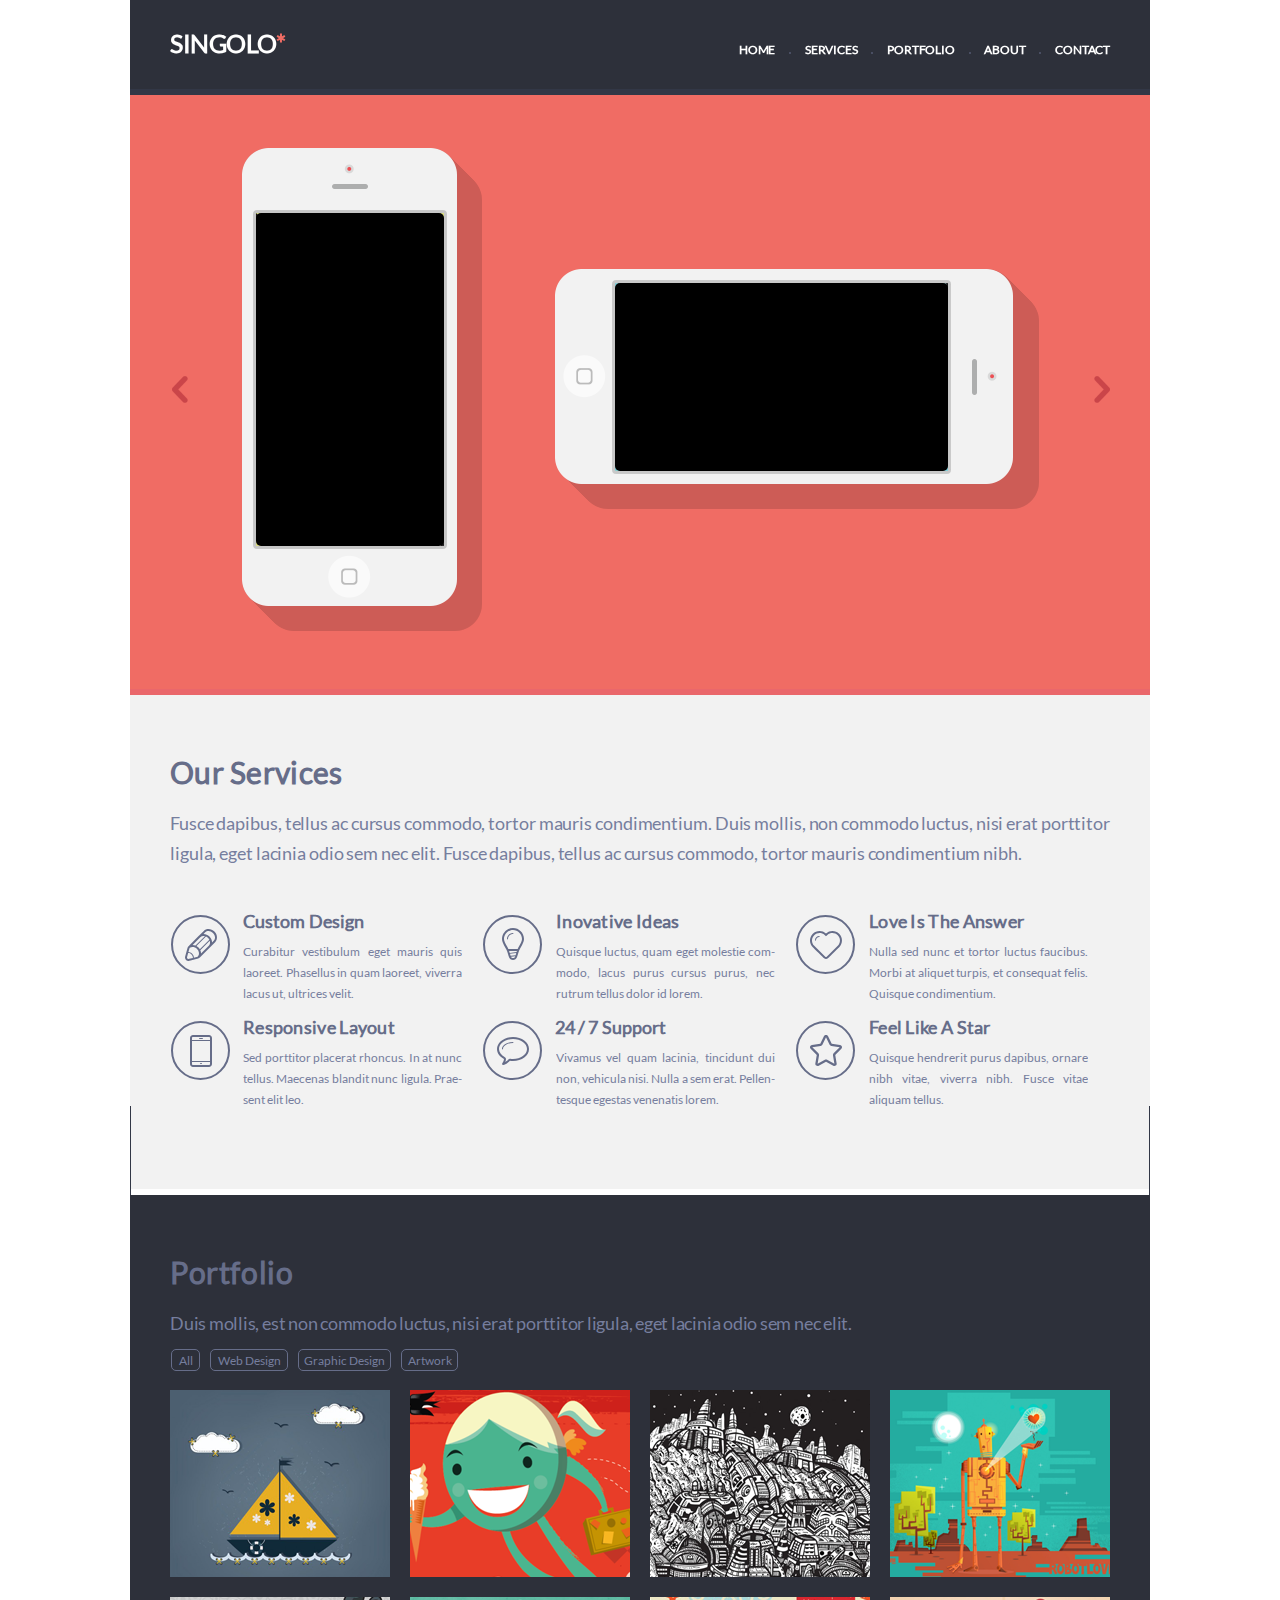
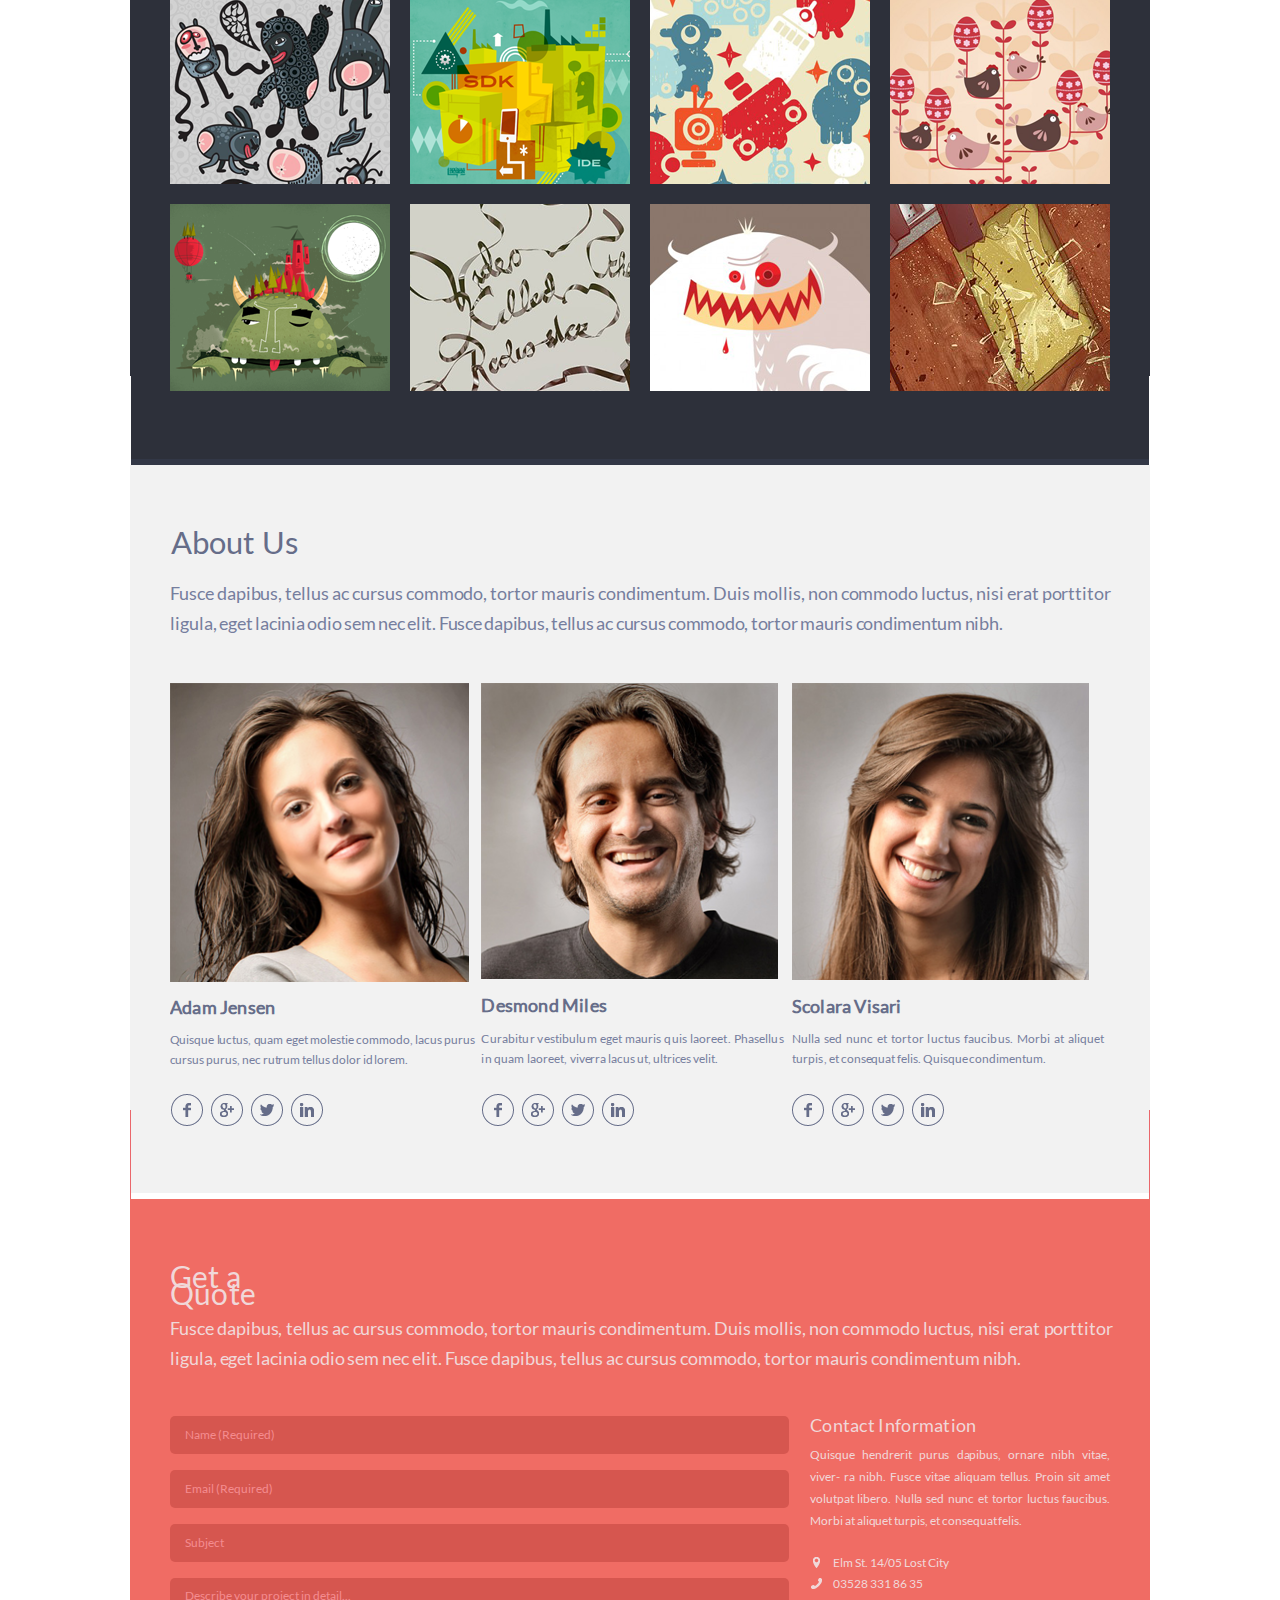
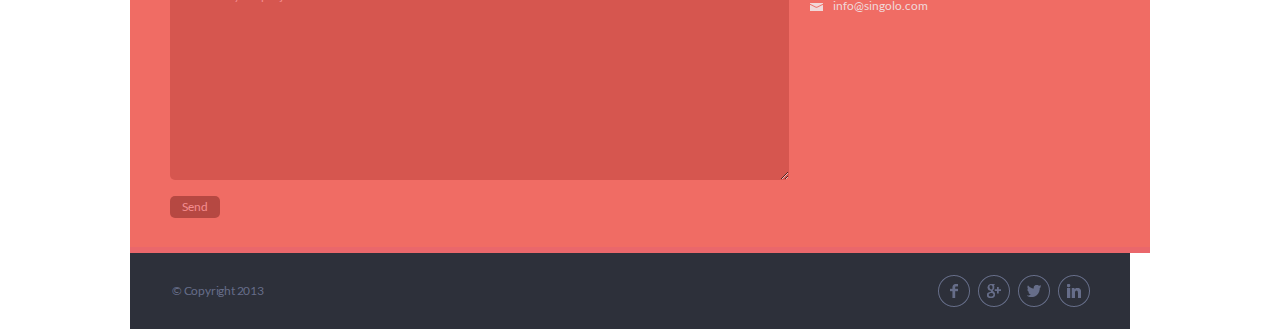
<file: index.html>
<!DOCTYPE html>
<html lang="en">

<head>
  <meta charset="UTF-8">
  <meta name="viewport" content="width=device-width, initial-scale=1.0">
  <meta http-equiv="X-UA-Compatible" content="ie=edge">
  <link href="./style.css" rel="stylesheet">
  <title>Singolo</title>
</head>

<body>
  <div class="wrapper">
    <header class="header inactive">
      <div class="mobContainer">
        <div class="burgerIcon">
          <hr class="menuHr">
          <hr class="menuHr">
          <hr class="menuHr">
        </div>
        <h1 class="textHeader">SINGOLO<span class="red">*</span></h1>
      </div>
      <nav class="nav" id="nav">
        <ul class="navList">
          <li class="navItems active"><a href="#home" class="navLink">HOME</a></li>
          <hr>
          <li class="navItems"><a href="#services" class="navLink">SERVICES</a></li>
          <hr>
          <li class="navItems"><a href="#portfolio" class="navLink">PORTFOLIO</a></li>
          <hr>
          <li class="navItems"><a href="#about" class="navLink">ABOUT</a></li>
          <hr>
          <li class="navItems"><a href="#contacts" class="navLink">CONTACT</a></li>
        </ul>
      </nav>
    </header>
    <main class="main">
      <section class="photoBlock" id="home">
        <img class="arrow left" src="assets/images/arrowLeft.svg" alt="arrow left">
        <div class="slider firstSlide active">
          <img class="verticalPhone" src="./assets/images/verticalPhone.png" alt="vertical phone">
          <div class="blackDisplayVertical"></div>
          <img class="horizontalPhone" src="./assets/images/horizontalPhone.png" alt="horizontal phone">
          <div class="blackDisplayHorizontal"></div>
        </div>
        <div class="slider secondSlide">
          <img class="verticalFirst" src="./assets/images/vertic2.png" alt="vertical phone">
          <div class="blackDisplayFirst"></div>
          <img class="verticalSecond" src="./assets/images/vertic1.png" alt="vertical phone">
          <div class="blackDisplaySecond"></div>
          <img class="verticalThird" src="./assets/images/vertic2.png" alt="vertical phone">
          <div class="blackDisplayThird"></div>
        </div>
        <img class="arrow right" src="assets/images/arrowRight.svg" alt="arrow right">
      </section>
      <section class="service" id="services">
        <div class="serviceContainer">
          <h3 class="textService">Our Services</h3>
          <p class="article">
            Fusce dapibus, tellus ac cursus commodo, tortor mauris condimentium. Duis mollis, non commodo luctus, nisi
            erat porttitor ligula, eget lacinia odio sem nec elit. Fusce dapibus, tellus ac cursus commodo,
            tortor mauris condimentium nibh.
          </p>
          <div class="serviceColumns">
            <article class="serviceItemContainer">
              <div class="iconContainer">
                <div class="circle marginCircle">
                  <img class="icon marginBubbleIcon" src="./assets/images/pen.svg" alt="icon">
                </div>
              </div>
              <section class="serviceTextarea">
                <h5 class="textareaHeader">Custom Design</h5>
                <p class="textareaArticle">Curabitur vestibulum eget mauris quis laoreet. Phasellus in quam
                  laoreet, viverra lacus ut, ultrices velit.</p>
              </section>
            </article>
            <article class="serviceItemContainer">
              <div class="iconContainer">
                <div class="circle">
                  <img class="icon" src="./assets/images/bulb.svg" alt="icon">
                </div>
              </div>
              <section class="serviceTextarea">
                <h5 class="textareaHeader ltrSpacingSecond">Inovative Ideas</h5>
                <p class="textareaArticle">Quisque luctus, quam eget molestie com- modo, lacus purus cursus purus,
                  nec rutrum tellus dolor id lorem.</p>
              </section>
            </article>
            <article class="serviceItemContainer">
              <div class="iconContainer">
                <div class="circle">
                  <img class="icon margin" src="./assets/images/heart.svg" alt="icon">
                </div>
              </div>
              <section class="serviceTextarea">
                <h5 class="textareaHeader ltrSpacingSecond">Love Is The Answer</h5>
                <p class="textareaArticle">Nulla sed nunc et tortor luctus faucibus. Morbi at aliquet turpis, et
                  consequat felis. Quisque condimentium.</p>
              </section>
            </article>
            <article class="serviceItemContainer">
              <div class="iconContainer">
                <div class="circle marginCircle">
                  <img class="icon margin" src="./assets/images/phone.svg" alt="icon">
                </div>
              </div>
              <section class="serviceTextarea">
                <h5 class="textareaHeader ltrSpacingSecond">Responsive Layout</h5>
                <p class="textareaArticle">Sed porttitor placerat rhoncus. In at nunc tellus. Maecenas blandit nunc
                  ligula. Prae- sent elit leo.</p>
              </section>
            </article>
            <article class="serviceItemContainer">
              <div class="iconContainer">
                <div class="circle">
                  <img class="icon marginBubbleIcon" src="./assets/images/bubble.svg" alt="icon">
                </div>
              </div>
              <section class="serviceTextarea">
                <h5 class="textareaHeader ltrSpacingFirst">24 / 7 Support</h5>
                <p class="textareaArticle">Vivamus vel quam lacinia, tincidunt dui non, vehicula nisi. Nulla a sem
                  erat. Pellen- tesque egestas venenatis lorem.</p>
              </section>
            </article>
            <article class="serviceItemContainer">
              <div class="iconContainer">
                <div class="circle">
                  <img class="icon margin" src="./assets/images/star.svg" alt="icon">
                </div>
              </div>
              <section class="serviceTextarea">
                <h5 class="textareaHeader ltrSpacingSecond">Feel Like A Star</h5>
                <p class="textareaArticle">Quisque hendrerit purus dapibus, ornare nibh vitae, viverra nibh. Fusce
                  vitae aliquam tellus.</p>
              </section>
            </article>
          </div>
        </div>
      </section>
      <section class="portfolio" id="portfolio">
        <div class="portfolioContainer">
          <h1 class="portfolioTextHeader">Portfolio</h1>
          <p class="portfolioParagraph">
            Duis mollis, est non commodo luctus, nisi erat porttitor ligula, eget lacinia odio sem nec elit.
          </p>
          <nav class="navigation">
            <ul class="navList tabs">
              <li class="listItem firstItem">All</li>
              <li class="listItem secondItem">Web Design</li>
              <li class="listItem thirdItem">Graphic Design</li>
              <li class="listItem fourthItem">Artwork</li>
            </ul>
          </nav>
          <div class="picturesContainer">
            <img src="./assets/images/img1-boat.png" alt="picture 1" class="picture">
            <img src="./assets/images/img2-girl.png" alt="picture 2" class="picture">
            <img src="./assets/images/img3-town.png" alt="picture 3" class="picture">
            <img src="./assets/images/img4-robot.png" alt="picture 4" class="picture">
            <img src="./assets/images/img1-animals.png" alt="picture 5" class="picture">
            <img src="./assets/images/img2-sdk.png" alt="picture 6" class="picture">
            <img src="./assets/images/img3-littlerobots.png" alt="picture 7" class="picture">
            <img src="./assets/images/img4-birds.png" alt="picture 8" class="picture">
            <img src="./assets/images/img1-monster.png" alt="picture 9" class="picture">
            <img src="./assets/images/img2-words.png" alt="picture 10" class="picture">
            <img src="./assets/images/img3-bloodm.png" alt="picture 11" class="picture">
            <img src="./assets/images/img4-desk.png" alt="picture 12" class="picture">
          </div>
        </div>
      </section>
      <section class="aboutUs" id="about">
        <h2 class="aboutUsHeader">About Us</h2>
        <p class="aboutUsParagraph">
          Fusce dapibus, tellus ac cursus commodo, tortor mauris condimentum. Duis mollis, non commodo luctus, nisi erat
          porttitor ligula, <span>eget lacinia odio sem nec elit. Fusce dapibus, tellus ac cursus commodo, tortor mauris
            condimentum nibh.</span>
        </p>
        <section class="peopleContainer">
          <div class="person">
            <img class="personPhoto" src="assets/images/women.png" alt="women">
            <h3 class="personHeader">Adam Jensen</h3>
            <p class="personParagraph firstParagraph">
              Quisque luctus, quam eget molestie commodo, lacus purus cursus purus, nec rutrum tellus dolor id lorem.
            </p>
            <div class="iconsContainer">
              <img src="./assets/images/facebook.png" alt="facebook" class="icons">
              <img src="./assets/images/google.png" alt="google" class="icons">
              <img src="./assets/images/twitter.png" alt="twitter" class="icons">
              <img src="./assets/images/linkedin.png" alt="linkedin" class="icons">
            </div>
          </div>
          <div class="person marginPhoto">
            <img class="personPhoto" src="assets/images/men.png" alt="women">
            <h3 class="personHeader">Desmond Miles</h3>
            <p class="personParagraph">
              Curabitur vestibulum eget mauris quis laoreet. Phasellus in quam laoreet, <span>viverra lacus ut, ultrices
                velit.</span>
            </p>
            <div class="iconsContainer">
              <img src="./assets/images/facebook.png" alt="facebook" class="icons">
              <img src="./assets/images/google.png" alt="google" class="icons">
              <img src="./assets/images/twitter.png" alt="twitter" class="icons">
              <img src="./assets/images/linkedin.png" alt="linkedin" class="icons">
            </div>
          </div>
          <div class="person">
            <img class="personPhoto thirdPhoto" src="assets/images/young-girl.png" alt="women">
            <h3 class="personHeader">Scolara Visari</h3>
            <p class="personParagraph">
              Nulla sed nunc et tortor luctus faucibus. Morbi at aliquet turpis, <span>et consequat felis. Quisque
                condimentum.</span>
            </p>
            <div class="iconsContainer marginIcons">
              <img src="./assets/images/facebook.png" alt="facebook" class="icons">
              <img src="./assets/images/google.png" alt="google" class="icons">
              <img src="./assets/images/twitter.png" alt="twitter" class="icons">
              <img src="./assets/images/linkedin.png" alt="linkedin" class="icons">
            </div>
          </div>
        </section>
      </section>
      <section class="quote" id="contacts">
        <div class="getAQuoteContainer">
          <h2 class="quoteHeader">Get a Quote</h2>
          <p class="quoteParagraph">
            Fusce dapibus, tellus ac cursus commodo, tortor mauris condimentum. Duis mollis, non commodo luctus, nisi
            erat porttitor ligula, eget lacinia odio sem nec elit. Fusce dapibus, tellus ac cursus commodo, tortor
            mauris condimentum nibh.
          </p>
          <div class="formContainer">
            <form class="form">
              <input type="text" class="input" placeholder="Name (Required)" required>
              <input type="email" class="input" placeholder="Email (Required)" required>
              <input type="text" class="input subject" placeholder="Subject">
              <textarea class="input describe" placeholder="Describe your project in detail..."></textarea>
              <button class="formButton" type="submit">Send</button>
            </form>
            <section class="contacts">
              <h4 class="contactInfo">Contact Information</h4>
              <p class="contactParagraph">
                Quisque hendrerit purus dapibus, ornare nibh vitae, viver- ra nibh. Fusce vitae aliquam tellus. Proin
                sit amet volutpat libero. Nulla sed nunc et tortor luctus faucibus. Morbi at aliquet turpis, et
                consequat felis.
              </p>
              <div class="contLocation">
                <img class="contIcon" src="assets/images/location1.png" alt="location">
                <p class="locText">Elm St. 14/05 Lost City</p>
              </div>
              <div class="contPhone">
                <img class="contIcon" src="assets/images/phone1.png" alt="location">
                <a class="link" type="tel" href="tel:035283318635">03528 331 86 35</a>
              </div>
              <div class="contMail">
                <img class="contIcon" src="assets/images/mail1.png" alt="location">
                <a class="link" type="mailto" href="mailto:info@singolo.com">info@singolo.com</a>
              </div>
            </section>
          </div>
        </div>
        <div class="modalContainer inactive">
          <div class="modalWindow">
            <p class="innerText"></p>
            <button class="modalSubmit">OK</button>
          </div>
        </div>
      </section>
    </main>
    <footer class="footer">
      <p class="footerText">&#169; Copyright 2013</p>
      <div class="iconsContainer marginIcons">
        <img src="./assets/images/facebook.png" alt="facebook" class="icons">
        <img src="./assets/images/google.png" alt="google" class="icons">
        <img src="./assets/images/twitter.png" alt="twitter" class="icons">
        <img src="./assets/images/linkedin.png" alt="linkedin" class="icons">
      </div>
    </footer>
  </div>
  <script src="./script.js"></script>
</body>

</html>
</file>
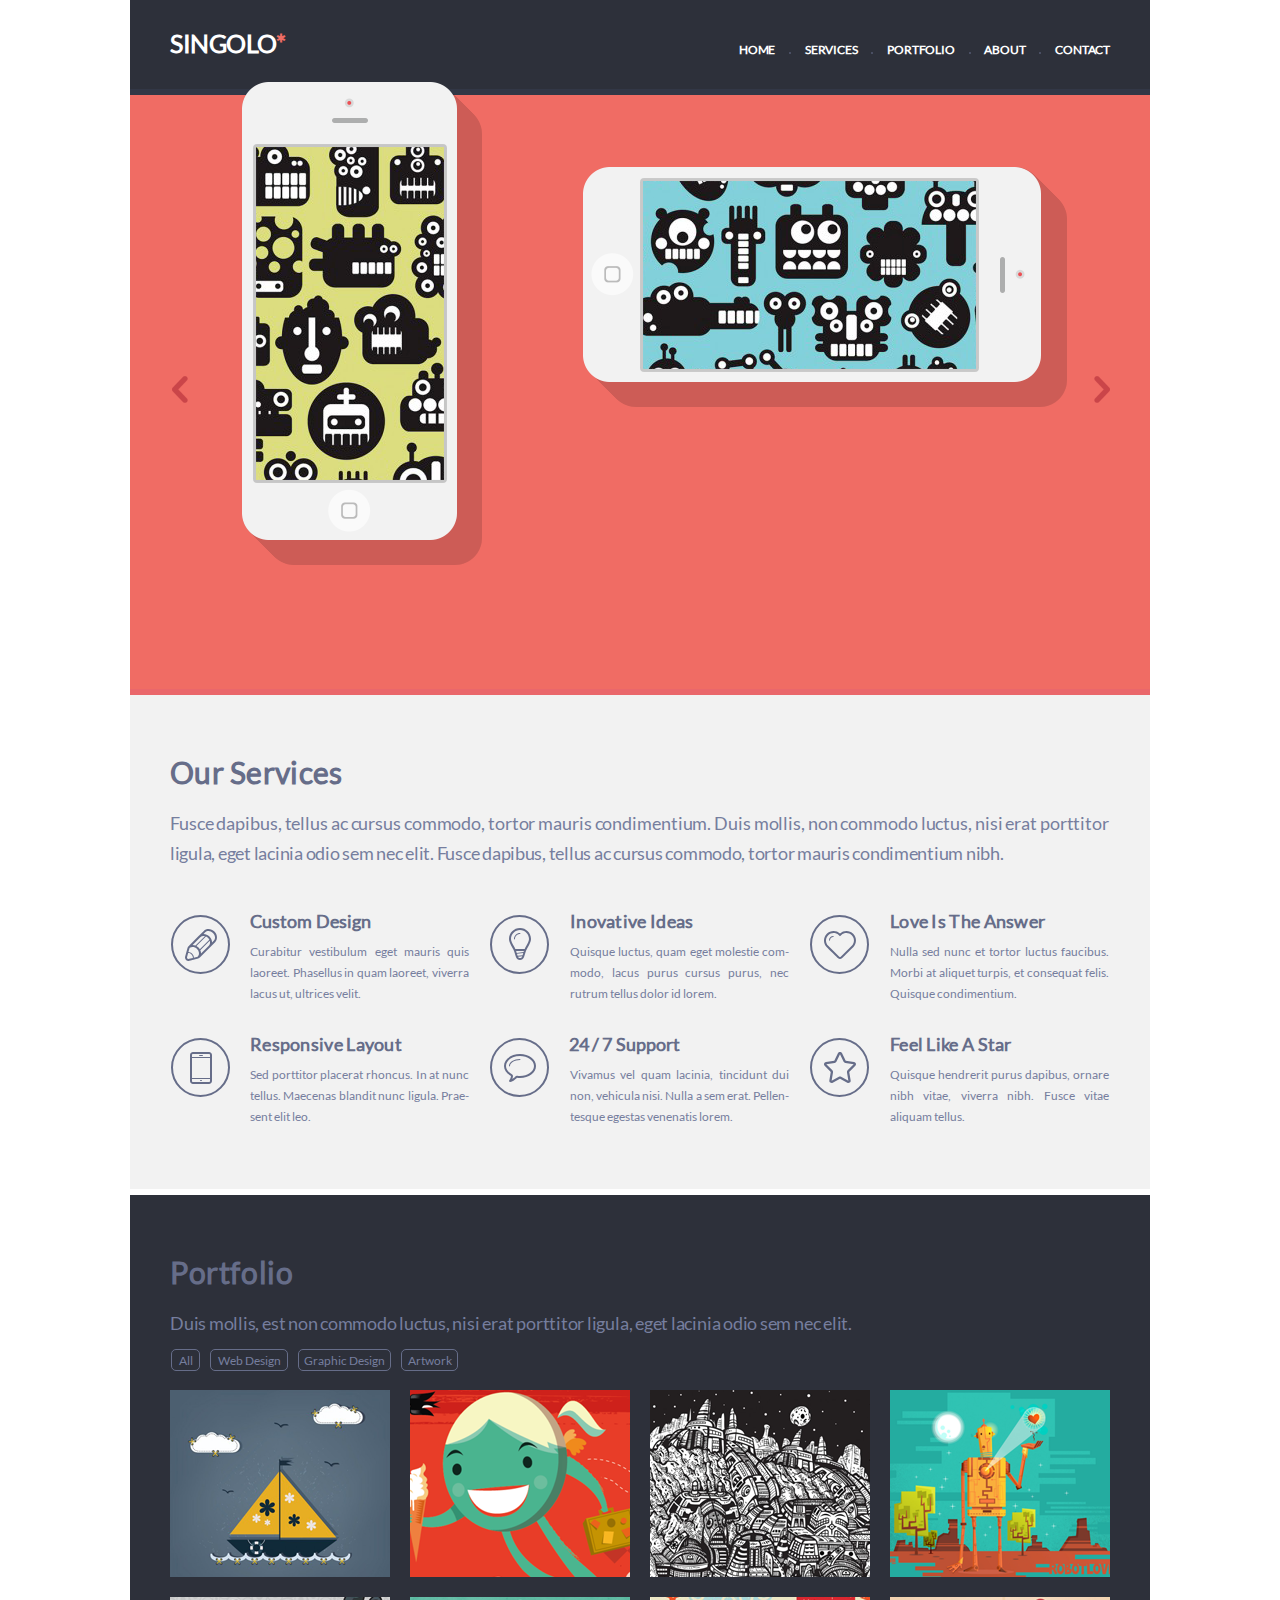
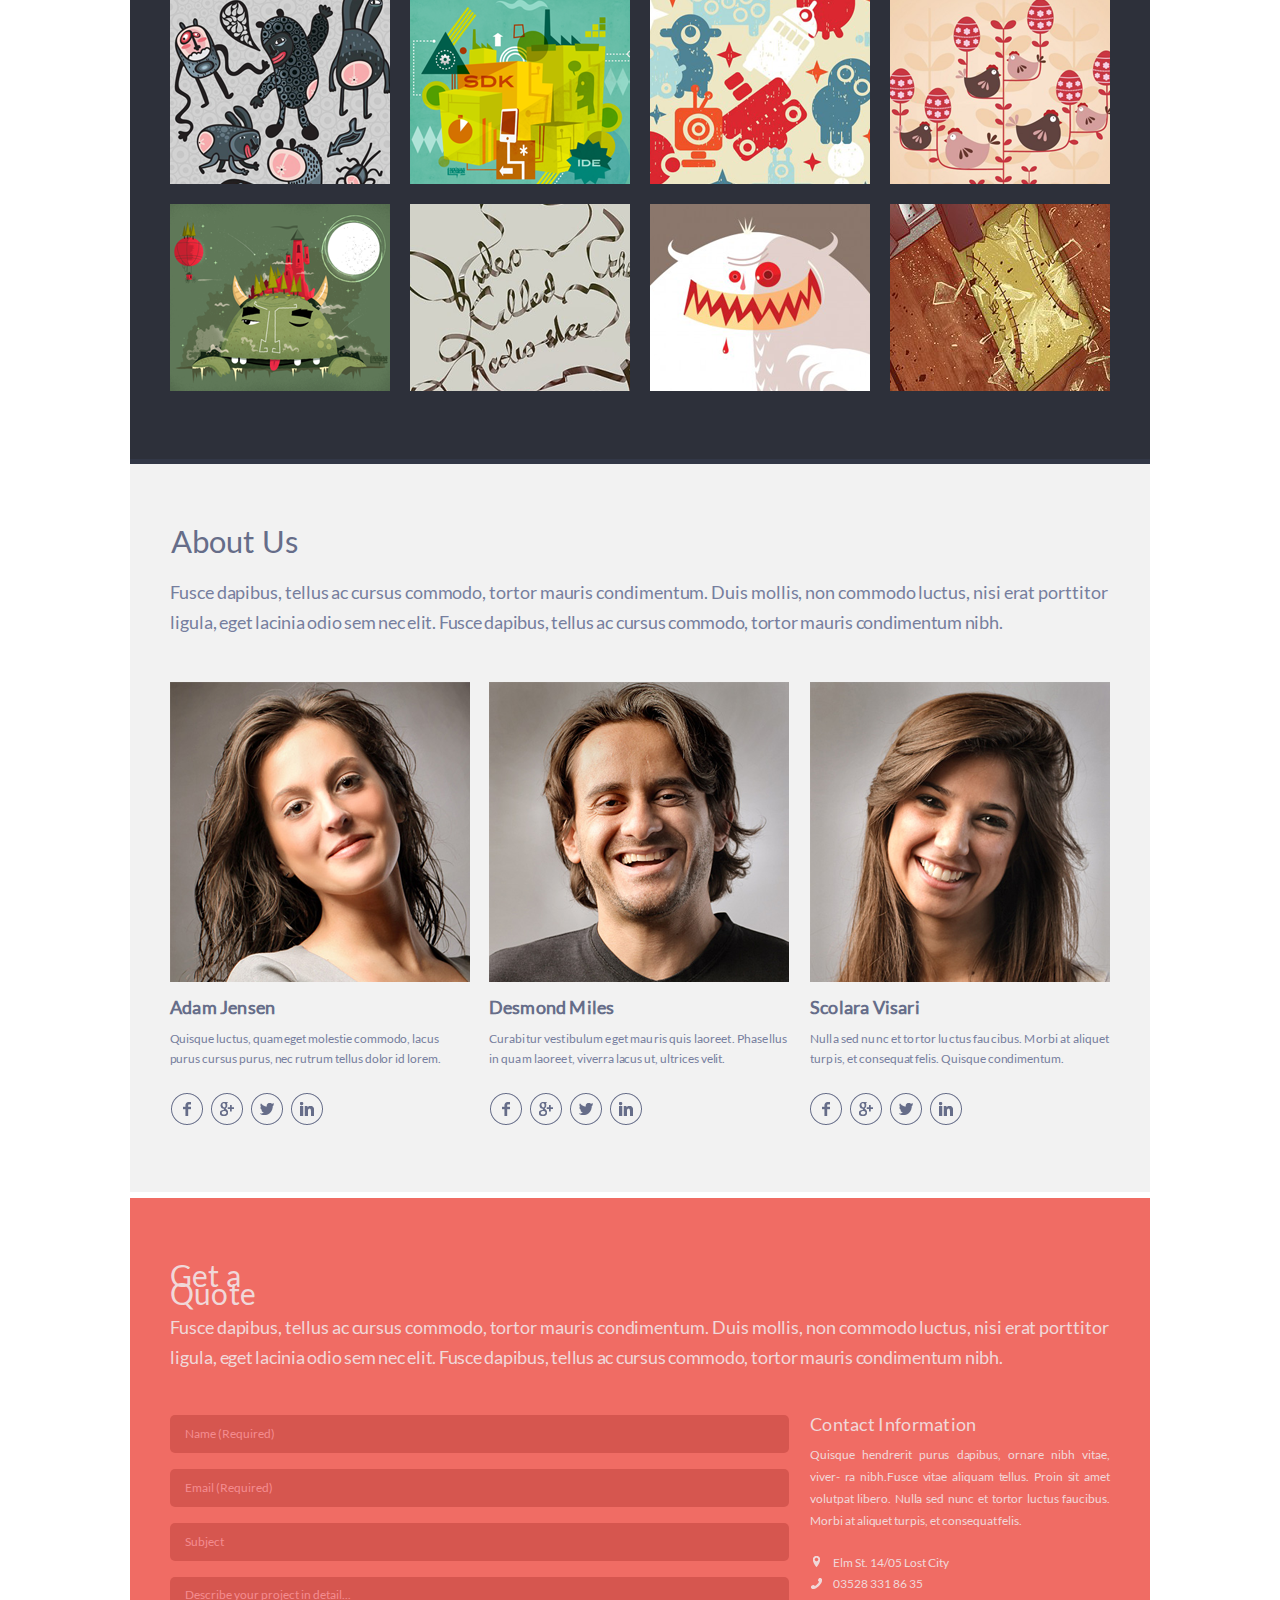
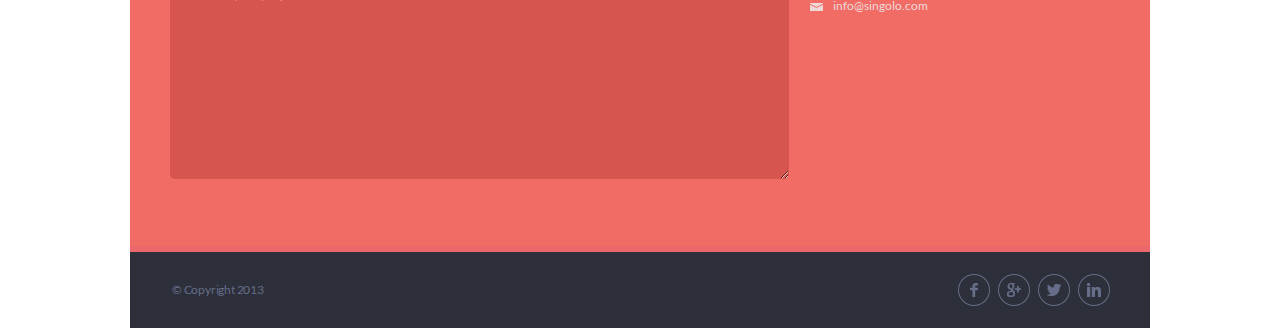
<file: singolo.html>
<!DOCTYPE html>
<html lang="en">

<head>
  <meta charset="UTF-8">
  <meta name="viewport" content="width=device-width, initial-scale=1.0">
  <meta http-equiv="X-UA-Compatible" content="ie=edge">
  <link href="./singolo.css" rel="stylesheet">
  <title>Singolo</title>
</head>

<body>
  <div class="wrapper">
    <header class="header">
      <h1 class="textHeader">SINGOLO<span class="red">*</span></h1>
      <nav class="nav">
        <ul class="navList">
          <li class="navItems"><a class="navLink">HOME</a></li>
          <hr>
          <li class="navItems"><a class="navLink">SERVICES</a></li>
          <hr>
          <li class="navItems"><a class="navLink">PORTFOLIO</a></li>
          <hr>
          <li class="navItems"><a class="navLink">ABOUT</a></li>
          <hr>
          <li class="navItems"><a class="navLink">CONTACT</a></li>
        </ul>
      </nav>
    </header>
    <main class="main">
      <section class="photoBlock">
        <img class="arrow left" src="assets/images/arrowLeft.svg" alt="arrow left">
        <img class="verticalPhone" src="./assets/images/verticalPhone.png" alt="vertical phone">
        <img class="horizontalPhone" src="./assets/images/horizontalPhone.png" alt="horizontal phone">
        <img class="arrow right" src="assets/images/arrowRight.svg" alt="arrow right">
      </section>
      <section class="service">
        <div class="serviceContainer">
          <h3 class="textService">Our Services</h3>
          <p class="article">
            Fusce dapibus, tellus ac cursus commodo, tortor mauris condimentium. Duis mollis, non commodo luctus, nisi
            erat porttitor<br><span>ligula, eget lacinia odio sem nec elit. Fusce dapibus, tellus ac cursus commodo,
              tortor mauris condimentium nibh.</span>
          </p>
          <div class="serviceColumns">
            <div class="column">
              <article class="serviceItemContainer">
                <div class="iconContainer">
                  <div class="circle marginCircle">
                    <img class="icon marginBubbleIcon" src="./assets/images/pen.svg" alt="icon">
                  </div>
                </div>
                <section class="serviceTextarea">
                  <h5 class="textareaHeader">Custom Design</h5>
                  <p class="textareaArticle">Curabitur vestibulum eget mauris quis laoreet. Phasellus in quam
                    laoreet, viverra lacus ut, ultrices velit.</p>
                </section>
              </article>
              <article class="serviceItemContainer">
                <div class="iconContainer">
                  <div class="circle marginCircle">
                    <img class="icon margin" src="./assets/images/phone.svg" alt="icon">
                  </div>
                </div>
                <section class="serviceTextarea">
                  <h5 class="textareaHeader ltrSpacingSecond">Responsive Layout</h5>
                  <p class="textareaArticle">Sed porttitor placerat rhoncus. In at nunc tellus. Maecenas blandit nunc
                    ligula. Prae- sent elit leo.</p>
                </section>
              </article>
            </div>
            <div class="column">
              <article class="serviceItemContainer">
                <div class="iconContainer">
                  <div class="circle">
                    <img class="icon" src="./assets/images/bulb.svg" alt="icon">
                  </div>
                </div>
                <section class="serviceTextarea">
                  <h5 class="textareaHeader ltrSpacingSecond">Inovative Ideas</h5>
                  <p class="textareaArticle">Quisque luctus, quam eget molestie com- modo, lacus purus cursus purus,
                    nec rutrum tellus dolor id lorem.</p>
                </section>
              </article>
              <article class="serviceItemContainer">
                <div class="iconContainer">
                  <div class="circle">
                    <img class="icon marginBubbleIcon" src="./assets/images/bubble.svg" alt="icon">
                  </div>
                </div>
                <section class="serviceTextarea">
                  <h5 class="textareaHeader ltrSpacingFirst">24 / 7 Support</h5>
                  <p class="textareaArticle">Vivamus vel quam lacinia, tincidunt dui non, vehicula nisi. Nulla a sem
                    erat. Pellen- tesque egestas venenatis lorem.</p>
                </section>
              </article>
            </div>
            <div class="column">
              <article class="serviceItemContainer">
                <div class="iconContainer">
                  <div class="circle">
                    <img class="icon margin" src="./assets/images/heart.svg" alt="icon">
                  </div>
                </div>
                <section class="serviceTextarea">
                  <h5 class="textareaHeader ltrSpacingSecond">Love Is The Answer</h5>
                  <p class="textareaArticle">Nulla sed nunc et tortor luctus faucibus. Morbi at aliquet turpis, et
                    consequat felis. Quisque condimentium.</p>
                </section>
              </article>
              <article class="serviceItemContainer">
                <div class="iconContainer">
                  <div class="circle">
                    <img class="icon margin" src="./assets/images/star.svg" alt="icon">
                  </div>
                </div>
                <section class="serviceTextarea">
                  <h5 class="textareaHeader ltrSpacingSecond">Feel Like A Star</h5>
                  <p class="textareaArticle">Quisque hendrerit purus dapibus, ornare nibh vitae, viverra nibh. Fusce
                    vitae aliquam tellus.</p>
                </section>
              </article>
            </div>
          </div>
        </div>
      </section>
      <section class="portfolio">
        <div class="portfolioContainer">
          <h1 class="portfolioTextHeader">Portfolio</h1>
          <p class="portfolioParagraph">
            Duis mollis, est non commodo luctus, nisi erat porttitor ligula, eget lacinia odio sem nec elit.
          </p>
          <nav class="navigation">
            <ul class="navList">
              <li class="listItem firstItem">All</li>
              <li class="listItem secondItem">Web Design</li>
              <li class="listItem thirdItem">Graphic Design</li>
              <li class="listItem fourthItem">Artwork</li>
            </ul>
          </nav>
          <div class="picturesContainer">
            <img src="./assets/images/img1-boat.png" alt="picture 1" class="picture">
            <img src="./assets/images/img2-girl.png" alt="picture 2" class="picture">
            <img src="./assets/images/img3-town.png" alt="picture 3" class="picture">
            <img src="./assets/images/img4-robot.png" alt="picture 4" class="picture">
            <img src="./assets/images/img1-animals.png" alt="picture 5" class="picture">
            <img src="./assets/images/img2-sdk.png" alt="picture 6" class="picture">
            <img src="./assets/images/img3-littlerobots.png" alt="picture 7" class="picture">
            <img src="./assets/images/img4-birds.png" alt="picture 8" class="picture">
            <img src="./assets/images/img1-monster.png" alt="picture 9" class="picture">
            <img src="./assets/images/img2-words.png" alt="picture 10" class="picture">
            <img src="./assets/images/img3-bloodm.png" alt="picture 11" class="picture">
            <img src="./assets/images/img4-desk.png" alt="picture 12" class="picture">
          </div>
        </div>
      </section>
      <section class="aboutUs">
        <h2 class="aboutUsHeader">About Us</h2>
        <p class="aboutUsParagraph">
          Fusce dapibus, tellus ac cursus commodo, tortor mauris condimentum. Duis mollis, non commodo luctus, nisi erat
          porttitor ligula, <span>eget lacinia odio sem nec elit. Fusce dapibus, tellus ac cursus commodo, tortor mauris
            condimentum nibh.</span>
        </p>
        <section class="peopleContainer">
          <div class="person">
            <img class="personPhoto" src="assets/images/women.png" alt="women">
            <h3 class="personHeader">Adam Jensen</h3>
            <p class="personParagraph firstParagraph">
              Quisque luctus, quam eget molestie commodo, lacus purus cursus purus, nec rutrum tellus dolor id lorem.
            </p>
            <div class="iconsContainer">
              <img src="./assets/images/facebook.png" alt="facebook" class="icons">
              <img src="./assets/images/google.png" alt="google" class="icons">
              <img src="./assets/images/twitter.png" alt="twitter" class="icons">
              <img src="./assets/images/linkedin.png" alt="linkedin" class="icons">
            </div>
          </div>
          <div class="person marginPhoto">
            <img class="personPhoto" src="assets/images/men.png" alt="women">
            <h3 class="personHeader">Desmond Miles</h3>
            <p class="personParagraph">
              Curabitur vestibulum eget mauris quis laoreet. Phasellus in quam laoreet, <span>viverra lacus ut, ultrices
                velit.</span>
            </p>
            <div class="iconsContainer">
              <img src="./assets/images/facebook.png" alt="facebook" class="icons">
              <img src="./assets/images/google.png" alt="google" class="icons">
              <img src="./assets/images/twitter.png" alt="twitter" class="icons">
              <img src="./assets/images/linkedin.png" alt="linkedin" class="icons">
            </div>
          </div>
          <div class="person">
            <img class="personPhoto" src="assets/images/young-girl.png" alt="women">
            <h3 class="personHeader">Scolara Visari</h3>
            <p class="personParagraph">
              Nulla sed nunc et tortor luctus faucibus. Morbi at aliquet turpis, <span>et consequat felis. Quisque
                condimentum.</span>
            </p>
            <div class="iconsContainer marginIcons">
              <img src="./assets/images/facebook.png" alt="facebook" class="icons">
              <img src="./assets/images/google.png" alt="google" class="icons">
              <img src="./assets/images/twitter.png" alt="twitter" class="icons">
              <img src="./assets/images/linkedin.png" alt="linkedin" class="icons">
            </div>
          </div>
        </section>
      </section>
      <section class="quote">
        <div class="getAQuoteContainer">
          <h2 class="quoteHeader">Get a Quote</h2>
          <p class="quoteParagraph">
            Fusce dapibus, tellus ac cursus commodo, tortor mauris condimentum. Duis mollis, non commodo luctus, nisi
            erat porttitor ligula, <span>eget lacinia odio sem nec elit. Fusce dapibus, tellus ac cursus commodo, tortor
              mauris condimentum nibh.</span>
          </p>
          <div class="formContainer">
            <form class="form">
              <input type="text" class="input" placeholder="Name (Required)" required>
              <input type="text" class="input" placeholder="Email (Required)" required>
              <input type="text" class="input" placeholder="Subject">
              <textarea class="input describe" placeholder="Describe your project in detail..."></textarea>
            </form>
            <section class="contacts">
              <h4 class="contactInfo">Contact Information</h4>
              <p class="contactParagraph">
                Quisque hendrerit purus dapibus, ornare nibh vitae, viver- ra nibh.<span>Fusce vitae aliquam tellus.
                  Proin
                  sit
                  amet volutpat libero. Nulla sed nunc et tortor luctus faucibus. Morbi at</span> aliquet turpis,
                et
                consequat
                felis.
              </p>
              <div class="contLocation">
                <img class="contIcon" src="assets/images/location1.png" alt="location">
                <p class="locText">Elm St. 14/05 Lost City</p>
              </div>
              <div class="contPhone">
                <img class="contIcon" src="assets/images/phone1.png" alt="location">
                <a class="link" href="tel:035283318635">03528 331 86 35</a>
              </div>
              <div class="contMail">
                <img class="contIcon" src="assets/images/mail1.png" alt="location">
                <a class="link" href="mailto:info@singolo.com">info@singolo.com</a>
              </div>
            </section>
          </div>
        </div>
      </section>
    </main>
    <footer class="footer">
      <p class="footerText">&#169; Copyright 2013</p>
      <div class="iconsContainer marginIcons">
        <img src="./assets/images/facebook.png" alt="facebook" class="icons">
        <img src="./assets/images/google.png" alt="google" class="icons">
        <img src="./assets/images/twitter.png" alt="twitter" class="icons">
        <img src="./assets/images/linkedin.png" alt="linkedin" class="icons">
      </div>
    </footer>
  </div>
</body>

</html>
</file>
<file: style.css>
* {
  padding: 0;
  margin: 0;
}

@font-face {
  font-family: 'Lato';
  src: url('./assets/fonts/Lato-Regular.ttf');
}

hr {
  width: 2px;
  height: 2px;
  border: 0;
  margin-top: 9px;
  background-color: #494e62;
}

.wrapper {
  width: 100%;
  max-width: 1020px;
  margin: 0 auto;
  overflow: hidden;
}

.header {
  display: flex;
  align-items: center;
  justify-content: space-between;
  position: fixed;
  width: 100%;
  max-width: 1020px;
  height: 89px;
  background-color: #2d303a;
  box-shadow: 0 6px 0 0 #323746;
  z-index: 15;
}

#home, #services, #portfolio, #about, #contacts {
	padding-top: 95px;
	margin-top: -89px;
	-webkit-background-clip: content-box;
	background-clip: content-box;
}

.textHeader {
  margin: 0 0 2px 40px;
  font-size: 25px;
  letter-spacing: -0.45px;
  line-height: 4.9px;
  color: #ffffff;
  font-family: "Lato", sans-serif;
  font-weight: 700;
  text-align: left;
}

.red {
  color: #f06c64;
}

.navList {
  display: flex;
  justify-content: space-between;
  width: 371px;
  margin: 8px 40px 0 0;
}

.navItems {
  list-style: none;
}

.navItems a {
  font-size: 12px;
  line-height: 6px;
  font-family: "Lato";
  font-weight: 700;
  text-align: left;
  color: white;
  letter-spacing: -0.2px;
  text-decoration: none;
}

.navItems a:hover {
  color: #f06c64;
  cursor: pointer;
}

.navItems .active {
  color: #f06c64;
}

.main {
  display: flex;
  flex-direction: column;
  width: 100%;
  margin-top: 89px;
}

.photoBlock {
  display: flex;
  justify-content: space-between;
  align-items: center;
  position: relative;
  width: 100%;
  height: 594px;
  margin-top: 6px;
  background-color: #f06c64;
  box-shadow: 0 6px 0 0 #ea676b;
}

.verticalFirst, .verticalSecond, .verticalThird {
  position: absolute;
}

.verticalFirst {
  top: 152px;
  left: 193.67px;
  opacity: 0.7;
}

.verticalSecond {
  top: 43px;
  left: 324.47px;
  z-index: 10;
}

.verticalThird {
  top: 152px;
  right: 196.75px;
  opacity: 0.7;
}

.blackDisplayFirst, .blackDisplayThird {
  position: absolute;
  top: 194px;
  width: 123.22px;
  height: 217.48px;
  border-radius: 5px;
  background-color: black;
}

.blackDisplaySecond {
  position: absolute;
  top: 112px;
  left: 339px;
  width: 199.68px;
  height: 354.68px;
  border-radius: 5px;
  background-color: black;
  z-index: 14;
}

.blackDisplayFirst {
  left: 203px;
}

.blackDisplayThird {
  right: 223px;
}

.arrow {
  margin-top: -5px;
  font-size: 30px;
  z-index: 12;
}

.arrow:hover {
  width: 20px;
  cursor: pointer;
}

.left {
  margin-left: 42px;
}

.right {
  margin-right: 40px;
}

.verticalPhone {
  position: absolute;
  top: 49px;
  left: 52px;
}

.horizontalPhone {
  position: absolute;
  top: 171px;
  right: 52px;
}

.blackDisplayVertical {
  position: absolute;
  top: 118px;
  left: 68px;
  width: 188px;
  height: 333px;
  background-color: black;
  border-radius: 5px;
}

.blackDisplayHorizontal {
  position: absolute;
  top: 188px;
  left: 427px;
  width: 333px;
  height: 188px;
  background-color: black;
  border-radius: 5px;
}

.service {
  display: flex;
  align-items: center;
  justify-content: center;
  width: 100%;
  height: 494px;
  margin-top: 6px;
  background-color: #f2f2f2;
  box-shadow: 0 6px 0 0 #ffffff;
}

.serviceContainer {
  width: 93%;
  max-width: 940px;
  height: 363px;
}

.textService {
  font-size: 30px;
  line-height: 22px;
  letter-spacing: 0.3px;
  color: #666d89;
  font-family: "Lato";
  font-weight: 900;
  text-align: left;
}

.article {
  margin-top: 25px;
  letter-spacing: -0.1px;
  width: 100%;
  max-width: 941px;
  height: 57px;
  font-size: 18px;
  line-height: 30px;
  color: #767e9e;
  font-family: "Lato";
  font-weight: 300;
  text-align: justify;
}

.article span {
  letter-spacing: -0.26px;
}

.serviceColumns {
  display: grid;
  grid-template-columns: repeat(3, 313px);
  grid-template-rows: repeat(2, 106px);
  margin-top: 47px;
}

.serviceItemContainer {
  display: flex;
  height: 86px;
}

.iconContainer {
  display: flex;
  justify-content: flex-start;
  align-items: flex-start;
  margin-top: 3px;
  width: 80px;
}

.circle {
  display: flex;
  align-items: center;
  justify-content: center;
  width: 55px;
  height: 55px;
  border-radius: 50%;
  border: 2px solid #666d89;
}

.serviceTextarea {
  width: 100%;
  max-width: 240px;
}

.textareaHeader {
  font-size: 18px;
  line-height: 18px;
  letter-spacing: 0.1px;
  color: #666d89;
  font-family: "Lato";
  font-weight: 900;
  text-align: left;
}

.textareaArticle {
  width: 100%;
  max-width: 219px;
  height: 63px;
  margin-top: 11px;
  font-size: 12px;
  line-height: 21px;
  color: #767e9e;
  font-family: "Lato";
  font-weight: 400;
  text-align: justify;
  overflow: hidden;
  text-overflow: ellipsis;
}

.margin {
  margin-top: 1px;
}

.marginBubbleIcon {
  margin-top: 3px;
  margin-left: 1px;
}

.marginCircle {
  margin-left: 1px;
}

.ltrSpacingFirst {
  letter-spacing: 0.1px;
  margin-left: -1px;
}

.ltrSpacingSecond {
  letter-spacing: 0.3px;
}

.portfolio {
  display: flex;
  align-items: center;
  justify-content: center;
  width: 100%;
  height: 864px;
  margin-top: 6px;
  background-color: #2d303a;
  box-shadow: 0 6px 0 0 #323746;
}

.aboutUs {
  width: 100%;
  height: 728px;
  margin-top: 5px;
  background-color: #f2f2f2;
  box-shadow: 0 6px 0 0 #ffffff;
}

.portfolioContainer {
  width: 93%;
  max-width: 940px;
  height: 730px;
  margin-top: -2px;
}

.portfolioTextHeader {
  font-size: 30px;
  line-height: 22px;
  letter-spacing: 0.6px;
  color: #666d89;
  font-family: "Lato";
  font-weight: 900;
  text-align: left;
}

.portfolioParagraph {
  width: 100%;
  height: 32px;
  margin-top: 25px;
  font-size: 18px;
  line-height: 30px;
  color: #767e9e;
  font-family: "Lato";
  font-weight: 300;
  text-align: left;
  letter-spacing: -0.23px;
}

.navigation {
  width: 100%;
  max-width: 287px;
  height: 21px;
  margin: 9px 0 0 1px;
}

.navList {
  display: flex;
  justify-content: space-between;
  align-items: center;
  list-style: none;
}

.navigation .navList {
  width: 100%;
  max-width: 287px;
}

.listItem {
  height: 20px;
  font-size: 12px;
  line-height: 22px;
  color: #767e9e;
  font-family: "Lato";
  font-weight: 400;
  text-align: center;
  border: 1px solid #666d89;
  border-radius: 5px;
}

.tabs .active {
  color: #ffffff;
  border: 1px solid #ffffff;
}

.firstItem {
  width: 27px;
}

.secondItem {
  width: 76px;
}

.thirdItem {
  width: 91px;
}

.fourthItem {
  width: 55px;
}

.listItem:hover {
  color: #ffffff;
  border: 1px solid #ffffff;
  cursor: pointer;
}

.picturesContainer {
  display: grid;
  grid-template-columns: repeat(4, 220px);
  grid-template-rows: repeat(3, 187px);
  gap: 20px 20px;
  width: 100%;
  height: 601px;
  margin-top: 20px;
}

.picture {
  width: 220px;
  height: 187px;
}

.picture:hover {
  cursor: pointer;
}

.picturesContainer .active {
  outline: 5px solid #F06C64;
}

.aboutUsHeader {
  padding: 68px 0 0 40.5px;
  font-size: 30.5px;
  line-height: 18px;
  color: #666d89;
  font-family: "Lato";
  font-weight: 100;
  text-align: left;
  letter-spacing: 0.2px;
}

.aboutUsParagraph {
  width: 94%;
  max-width: 941px;
  height: 57px;
  margin: 27px 0 0 40px;
  font-size: 18px;
  line-height: 30px;
  color: #767e9e;
  font-family: "Lato";
  font-weight: 300;
  text-align: justify;
  letter-spacing: -0.07px;
}

.aboutUsParagraph span {
  letter-spacing: -0.24px;
}

.thirdPhoto {
  width: 93% !important;
}
 
.peopleContainer {
  display: flex;
  justify-content: space-between;
  width: 93%;
  max-width: 941px;
  margin: 48px 0 0 40px;
}

.marginPhoto {
  margin-right: 2px;
}

.person {
  display: flex;
  flex-direction: column;
  justify-content: space-between;
  height: 443px;
}

.personPhoto {
  width: 96%;
}

.personHeader {
  width: 100%;
  font-size: 18px;
  line-height: 18px;
  color: #666d89;
  font-family: "Lato";
  font-weight: 900;
  text-align: left;
  letter-spacing: 0.2px;
  white-space: nowrap;
  overflow: hidden;
  text-overflow: ellipsis;
}

.personParagraph {
  width: 98%;
  height: 48px;
  font-size: 12px;
  margin-top: -2px;
  letter-spacing: 0.13px;
  line-height: 20px;
  color: #767e9e;
  font-family: "Lato";
  font-weight: 400;
  text-align: justify;
}

.personParagraph span {
  letter-spacing: -0.05px;
}

.firstParagraph {
  margin-left: -0.5px;
  letter-spacing: -0.05px;
}

.iconsContainer {
  display: flex;
  justify-content: space-between;
  width: 152px;
  margin-left: 1px;
}

.icons {
  width: 32px;
  height: 32px;
}

.icons:hover {
  border: 1px solid black;
  border-radius: 50%;
  margin: -1px;
  cursor: pointer;
}

.marginIcons {
  margin-left: 0px;
}

.quote {
  display: flex;
  align-items: center;
  justify-content: center;
  width: 100%;
  height: 648px;
  margin-top: 6px;
  background-color: #f06c64;
  box-shadow: 0 6px 0 0 #ea676b;
}

.getAQuoteContainer {
  display: flex;
  flex-direction: column;
  justify-content: space-between;
  position: relative;
  width: 93%;
  max-width: 940px;
  height: 589px;
}

.quoteHeader {
  width: 100%;
  max-width: 163px;
  height: 26px;
  margin-top: 39px;
  letter-spacing: 0.2px;
  color: #f0d8d9;
  font-family: "Lato";
  font-size: 30px;
  font-weight: 400;
  line-height: 17.86px;
}

.quoteParagraph {
  width: 102%;
  max-width: 943px;
  height: 84px;
  letter-spacing: -0.06px;
  color: #f0d8d9;
  font-family: Lato;
  font-size: 18px;
  font-weight: 300;
  line-height: 30px;
  text-align: justify;
}

.quoteParagraph span {
  letter-spacing: -0.24px;
}

.formContainer {
  display: flex;
  justify-content: space-between;
  height: 402px;
}

.form {
  display: flex;
  flex-direction: column;
  justify-content: space-between;
  width: 66%;
  max-width: 619px;
  height: 100%;
  margin-right: 20px;
}

.input {
  width: 98%;
  max-width: 604px;
  height: 37px;
  background-color: #d6564f;
  border: none;
  border-radius: 5px;
}

.input {
  padding: 0 0 1px 15px;
  text-align: start;
}

.input::placeholder, textarea::placeholder {
  font-size: 12px;
  line-height: 22px;
  color: #f48c8f;
  font-family: "Lato";
  font-weight: 400;
}

.describe {
  height: 194px;
  padding-top: 7px;
}

.formButton {
  width: 50px;
  background-color: #b64842;
  border: none;
  border-radius: 5px;
  font-size: 12px;
  line-height: 22px;
  color: #f48c8f;
  font-family: "Lato";
  font-weight: 400;
}

.formButton:hover {
  background-color: #9b3c37;
  cursor: pointer;
}

.contacts {
  height: 100%;
  width: 32%;
  max-width: 300px;
}

.contactInfo {
  margin-top: 1px;
  color: #f0d8d9;
  font-family: "Lato";
  font-size: 18px;
  font-weight: 400;
  line-height: 17.86px;
  letter-spacing: 0.3px;
}

.contactParagraph {
  margin-top: 10px;
  text-align: justify;
  color: #f0d8d9;
  font-family: Lato;
  font-size: 12px;
  font-weight: 400;
  line-height: 22px;
  letter-spacing: -0.04px;
}

.contactParagraph span {
  letter-spacing: -0.04px;
}

.contLocation, .contPhone, .contMail {
  display: flex;
  align-items: center;
}

.contLocation {
  margin: 18px 0 0 3px;
}

.contPhone {
  margin: -2px 0 0 1px;
}

.contMail {
  margin-top: 2px;
}

.locText, .contPhone .link, .contMail .link {
  text-decoration: none;
  font-size: 12px;
  line-height: 22px;
  color: #f0d8d9;
  font-family: "Lato";
  font-weight: 400;
  text-align: left;
}

.contIcon {
  margin-right: 10px;
}

.contLocation .locText {
  margin: 2px 0 0 3px;
}

.contPhone .link {
  margin: 1px 0 0 1px;
}

.contMail .link {
  margin-top: -2px;
}

.contIcon {
  fill: #f0d8d9;
}

.footer {
  display: flex;
  align-items: center;
  justify-content: space-between;
  width: 90%;
  max-width: 938px;
  height: 76px;
  margin-top: 6px;
  padding-left: 42px;
  padding-right: 40px;
  background-color: #2d303a;
}

.footerText {
  font-size: 12px;
  line-height: 22px;
  font-family: "Lato";
  font-weight: 400;
  color: #666d89;
  letter-spacing: -0.2px;
}

.modalContainer {
  position: fixed;
  z-index: 10;
  top: 300px;
  left: 34.5vw;
  width: 100%;
  height: 100%;
}

.modalContainer.inactive {
  display: none;
}

.modalWindow {
  display: flex;
  flex-direction: column;
  align-items: center;
  justify-content: space-evenly;
  position: absolute;
  width: 100%;
  max-width: 350px;
  height: 200px;
  border-radius: 7px;
  background-color: rgb(230, 228, 228);
}

.innerText {
  font-family: 'Lato';
  font-weight: 400;
  color: #666d89;
}

.modalSubmit {
  width: 70px;
  height: 25px;
  font-size: 12px;
  background-color: #f48c8f;
  color: #fff;
  border: none;
  border-radius: 5px;
  cursor: pointer;
}

.photoBlock .slider {
  display: none;
  animation: 0.4s linear;
}
.photoBlock .active, .photoBlock .next {
  display: block;
}

.photoBlock .to-left {
  animation-name: left;
}
.photoBlock .from-right {
  animation-name: right;
}
.photoBlock .to-right {
  animation-name: right;
  animation-direction: reverse;
}
.photoBlock .from-left {
  animation-name: left;
  animation-direction: reverse;
}

.slider {
  position: absolute;
  left: 58px;
  width: 906px;
  height: 86.3%;
  overflow: hidden;
}

.mobContainer {
  display: flex;
  align-items: center;
}

.burgerIcon {
  display: none;
  background-color: #2d303a;
}

.burgerIcon:hover {
  cursor: pointer;
}

@keyframes left {
  from {
    left: 0;
  }
  to {
    left: -906px;
  }
}
@keyframes right {
  from {
    left: 906px;
  }
  to {
    left: 0;
  }
}

@media (max-width: 768px) {
  .verticalPhone {
    width: 180.71px;
    height: 363.67px; 
    top: 135.66px;
    left: 54.33px;
  }

  .horizontalPhone {
    height: 180.71px;
    width: 363.67px; 
    left: 271.42px;
    top: 228.27px;
  }

  .blackDisplayVertical {
    width: 141.55px;
    height: 250.73px;
    top: 185px;
    left: 65px;
  }

  .blackDisplayHorizontal {
    height: 141.55px;
    width: 250.73px;
    top: 240px;
    left: 315.67px;
  }

  .verticalFirst {
    width: 126px;
    left: 154.42px;
    top: 185.27px;
  }

  .blackDisplayFirst {
    left: 160px;
    top: 218px;
    width: 101.22px;
    height: 175.48px;
  }

  .verticalSecond {
    width: 165px;
    left: 254.42px;
    top: 144.27px;
  }

  .blackDisplaySecond {
    top: 188px;
    left: 263px;
    width: 129.68px;
    height: 230.68px;
  }

  .verticalThird {
    width: 126px;
    left: 401.42px;
    top: 185.27px;
  }

  .blackDisplayThird {
    right: 398px;
    top: 218px;
    width: 101.22px;
    height: 175.48px;
  }

  .service {
    height: 601.62px;
  }

  .serviceContainer {
    width: 93%;
    max-width: 940px;
    height: 512px;
  }

  .article {
    width: 687px;
    height: 82px;
  }

  .serviceColumns {
    grid-template-columns: repeat(2, 370px);
    grid-template-rows: repeat(3, 120px);
  }

  .portfolioContainer {
    width: 92%;
    max-width: 940px;
    height: 990px;
  }

  .portfolio {
    height: 1134px;
  }

  .portfolioParagraph {
    width: 634px;
    height: 63px;
  }

  .picturesContainer {
    grid-template-columns: repeat(3, 220px);
  }

  .peopleContainer {
    width: 91%;
  }

  .aboutUs { 
    height: 704px;
  }

  .aboutUsParagraph {
    width: 694px;
    height: 88px;
  }

  .personParagraph, .personHeader {
    width: 213px;
  }

  .person {
    height: 370px;
  }

  .thirdPhoto {
    width: 96% !important;
  }

  .quote {
    height: 698px;
  }

  .getAQuoteContainer {
    height: 570px;
  }

  .quoteHeader {
    margin-top: 0;
  }

  .quoteParagraph {
    width: 99%;
  }

  .form {
    margin-right: 20px;
  }
}

@media (max-width: 375px) {
  .wrapper {
    background-color: #2d303a;
  }

  .header {
    flex-direction: column;
    justify-content: flex-start;
    align-items: flex-start;
  }

  .header.active {
    width: 80%;
    height: 100%;
    box-shadow: 0 0 8px 0 #111111;
  }

  header.inactive {
    width: 100%;
    height: 71px;
  }

  .nav {
    display: none;
  }

  .navList {
    flex-direction: column;
    align-items: flex-start;
    margin: 232px 0 0 0;
    }

  .textHeader {
    height: 71px;
    display: flex;
    align-items: center;
    font-size: 19.6875px;
    line-height: 24px;
  }

  .navItems a {
    font-size: 24px;
    line-height: 29px;
    letter-spacing: -0.035em;
    margin: 0px 71px;
  }

  .burgerIcon {
    display: flex;
    flex-direction: column;
    justify-content: space-between;
    width: 25px;
    height: 20px;
    margin-left: 20px;
  }

  .burgerIcon hr {
    width: 25px;
    margin: 0 0 0 0;
    background-color: white;
  }

  .rotate {
    margin: 0 !important;
  }

  .burgerIcon:hover {
    cursor: pointer;
  }

  .main {
    margin-top: 71px;
  }

  .textHeader {
    margin: 0 0 2px 105px;
  }

  .arrow.left {
    margin-left: 10px;
  }

  .arrow.right {
    margin-right: 7px;
  }

  .photoBlock {
    height: 218.38px;
  }

  .verticalPhone {
    width: 88.24px;
    height: auto;
    top: 56px;
    left: 0.33px;
  }

  .horizontalPhone {
    height: auto;
    width: 177.57px;
    left: 102px;
    top: 95.27px;
  }

  .blackDisplayHorizontal {
    height: 69.12px;
    width: 122.43px;
    top: 101px;
    left: 123.67px;
  }

  .blackDisplayVertical {
    width: 70.12px;
    height: 122.43px;
    top: 80px;
    left: 5px;
  }

  .verticalFirst {
    width: 60px;
    left: 30.42px;
    top: 86.27px;
  }

  .blackDisplayFirst {
    left: 33px;
    top: 100px;
    width: 48px;
    height: 86px;
  }

  .verticalSecond {
    width: 88.24px;
    left: 76.42px;
    top: 61.27px;
  }

  .blackDisplaySecond {
    top: 84px;
    left: 81px;
    width: 70px;
    height: 125px;
  }

  .verticalThird {
    width: 60px;
    left: 155px;
    top: 86.27px;
  }

  .blackDisplayThird {
    top: 102px;
    width: 48px;
    height: 86px;
    left: 158px;
  }

  .serviceColumns {
    grid-template-columns: repeat(1, 370px);
    grid-template-rows: repeat(6, 120px);
  }

  .service {
    height: 1100px;
  }

  .serviceContainer {
    height: 1034px;
  }

  .article {
    width: 314px;
    height: 214px;
  }

  .serviceContainer {
    width: 85%;
  }

  .picturesContainer {
    grid-template-columns: repeat(2, 152px);
    grid-template-rows: repeat(4, 129px);
    height: 570px;
    overflow: hidden;
    gap: 14px 14px;
  }

  .portfolioParagraph {
    width: 307px;
    height: 96px;
  }

  .navigation .navList {
    margin: 0;
    flex-direction: row;
  }

  .picture {
    width: 151px;
    height: auto;
  }

  .portfolioContainer {
    width: 84%;
    height: 779px;
  }

  .portfolio {
    height: 863px;
  }

  .aboutUsParagraph, .peopleContainer {
    margin-left: 30px;
  }

  .aboutUsHeader {
    padding-left: 30px;
  }

  .aboutUsParagraph {
    width: 315px;
    height: 220px;
  }

  .peopleContainer {
    flex-direction: column;
    width: 87%;
    margin-top: 14px;
  }

  .person {
    height: 466px;
    margin-bottom: 43px;
  }

  .aboutUs {
    height: 1854px;
  }

  .personParagraph {
    width: 314px;
    height: 54px;
  }

  .quoteHeader {
    margin-bottom: 22px;
  }

  .quoteParagraph {
    width: 314px;
    height: 306px;
  }

  .quote {
    height: 969px;
  }

  .formContainer {
    flex-direction: column;
    height: 594px;
  }

  .getAQuoteContainer {
    height: 884px;
    width: 88%;
  }

  .form, .contacts {
    width: 315px;
  }

  .input {
    margin-bottom: 12px;
  }

  .formButton {
    width: 100%;
    margin-bottom: 32px;
  }

  .footerText {
    display: none;
  }

  .footer {
    padding-left: 0;
    justify-content: center;
  }

  .modalContainer {
    left: 3.5vw;
  }
}
</file>
<file: singolo.css>
* {
  padding: 0;
  margin: 0;
}

@font-face {
  font-family: 'Lato';
  src: url('./assets/fonts/Lato-Regular.ttf');
}

hr {
  width: 2px;
  height: 2px;
  border: 0;
  margin-top: 9px;
  background-color: #494e62;
}

.wrapper {
  width: 100%;
  max-width: 1020px;
  margin: 0 auto;
}

.header {
  display: flex;
  align-items: center;
  justify-content: space-between;
  width: 100%;
  height: 89px;
  background-color: #2d303a;
  box-shadow: 0 6px 0 0 #323746;
}

.textHeader {
  margin: 0 0 2px 40px;
  font-size: 25px;
  letter-spacing: -0.45px;
  line-height: 4.9px;
  color: #ffffff;
  font-family: "Lato", sans-serif;
  font-weight: 700;
  text-align: left;
}

.red {
  color: #f06c64;
}

.navList {
  display: flex;
  justify-content: space-between;
  width: 371px;
  margin: 8px 40px 0 0;
}

.navItems {
  list-style: none;
}

.navItems a {
  font-size: 12px;
  line-height: 6px;
  font-family: "Lato";
  font-weight: 700;
  text-align: left;
  color: white;
  letter-spacing: -0.2px;
  text-decoration: none;
}

.navItems a:hover {
  color: #f06c64;
  cursor: pointer;
}

.main {
  display: flex;
  flex-direction: column;
  width: 100%;
}

.photoBlock {
  display: flex;
  justify-content: space-between;
  align-items: center;
  position: relative;
  width: 100%;
  height: 594px;
  margin-top: 6px;
  background-color: #f06c64;
  box-shadow: 0 6px 0 0 #ea676b;
}

.arrow {
  margin-top: -5px;
  font-size: 30px;
}

.arrow:hover {
  width: 20px;
  cursor: pointer;
}

.left {
  margin-left: 42px;
}

.right {
  margin-right: 40px;
}

.verticalPhone {
  position: absolute;
  top: -17px;
  left: 110px;
}

.horizontalPhone {
  position: absolute;
  top: 69px;
  right: 80px;
}

.service {
  display: flex;
  align-items: center;
  justify-content: center;
  width: 100%;
  height: 494px;
  margin-top: 6px;
  background-color: #f2f2f2;
  box-shadow: 0 6px 0 0 #ffffff;
}

.serviceContainer {
  width: 940px;
  height: 363px;
}

.textService {
  font-size: 30px;
  line-height: 22px;
  letter-spacing: 0.3px;
  color: #666d89;
  font-family: "Lato";
  font-weight: 900;
  text-align: left;
}

.article {
  margin-top: 25px;
  letter-spacing: -0.1px;
  width: 941px;
  height: 57px;
  font-size: 18px;
  line-height: 30px;
  color: #767e9e;
  font-family: "Lato";
  font-weight: 300;
  text-align: left;
}

.article span {
  letter-spacing: -0.26px;
}

.serviceColumns {
  display: flex;
  margin-top: 47px;
}

.column {
  display: flex;
  flex-direction: column;
  justify-content: space-between;
  height: 209px;
}

.serviceItemContainer {
  display: flex;
  height: 86px;
}

.iconContainer {
  display: flex;
  justify-content: flex-start;
  align-items: flex-start;
  margin-top: 3px;
  width: 80px;
}

.circle {
  display: flex;
  align-items: center;
  justify-content: center;
  width: 55px;
  height: 55px;
  border-radius: 50%;
  border: 2px solid #666d89;
}

.serviceTextarea {
  width: 240px;
}

.textareaHeader {
  font-size: 18px;
  line-height: 18px;
  letter-spacing: 0.1px;
  color: #666d89;
  font-family: "Lato";
  font-weight: 900;
  text-align: left;
}

.textareaArticle {
  width: 219px;
  height: 128px;
  margin-top: 11px;
  font-size: 12px;
  line-height: 21px;
  color: #767e9e;
  font-family: "Lato";
  font-weight: 400;
  text-align: justify;
}

.margin {
  margin-top: 1px;
}

.marginBubbleIcon {
  margin-top: 3px;
  margin-left: 1px;
}

.marginCircle {
  margin-left: 1px;
}

.ltrSpacingFirst {
  letter-spacing: 0.1px;
  margin-left: -1px;
}

.ltrSpacingSecond {
  letter-spacing: 0.3px;
}

.portfolio {
  display: flex;
  align-items: center;
  justify-content: center;
  width: 100%;
  height: 864px;
  margin-top: 6px;
  background-color: #2d303a;
  box-shadow: 0 6px 0 0 #323746;
}

.aboutUs {
  width: 100%;
  height: 728px;
  margin-top: 5px;
  background-color: #f2f2f2;
  box-shadow: 0 6px 0 0 #ffffff;
}

.portfolioContainer {
  width: 940px;
  height: 730px;
  margin-top: -2px;
}

.portfolioTextHeader {
  font-size: 30px;
  line-height: 22px;
  letter-spacing: 0.6px;
  color: #666d89;
  font-family: "Lato";
  font-weight: 900;
  text-align: left;
}

.portfolioParagraph {
  width: 940px;
  height: 32px;
  margin-top: 25px;
  font-size: 18px;
  line-height: 30px;
  color: #767e9e;
  font-family: "Lato";
  font-weight: 300;
  text-align: left;
  letter-spacing: -0.23px;
}

.navigation {
  width: 287px;
  height: 21px;
  margin: 9px 0 0 1px;
}

.navList {
  display: flex;
  justify-content: space-between;
  align-items: center;
  list-style: none;
}

.navigation .navList {
  width: 287px;
}

.listItem {
  height: 20px;
  font-size: 12px;
  line-height: 22px;
  color: #767e9e;
  font-family: "Lato";
  font-weight: 400;
  text-align: center;
  border: 1px solid #666d89;
  border-radius: 5px;
}

.firstItem {
  width: 27px;
}

.secondItem {
  width: 76px;
}

.thirdItem {
  width: 91px;
}

.fourthItem {
  width: 55px;
}

.listItem:hover {
  color: #ffffff;
  border: 1px solid #ffffff;
  cursor: pointer;
}

.picturesContainer {
  display: grid;
  grid-template-columns: repeat(4, 220px);
  grid-template-rows: repeat(3, 187px);
  gap: 20px 20px;
  width: 100%;
  height: 601px;
  margin-top: 20px;
  overflow: hidden;
}

.picture {
  width: 220px;
  height: 187px;
}

.aboutUsHeader {
  padding: 68px 0 0 40.5px;
  font-size: 30.5px;
  line-height: 18px;
  color: #666d89;
  font-family: "Lato";
  font-weight: 100;
  text-align: left;
  letter-spacing: 0.2px;
}

.aboutUsParagraph {
  width: 941px;
  height: 57px;
  margin: 27px 0 0 40px;
  font-size: 18px;
  line-height: 30px;
  color: #767e9e;
  font-family: "Lato";
  font-weight: 300;
  text-align: left;
  letter-spacing: -0.07px;
}

.aboutUsParagraph span {
  letter-spacing: -0.24px;
}
 
.peopleContainer {
  display: flex;
  justify-content: space-between;
  width: 941px;
  margin: 48px 0 0 40px;
}

.marginPhoto {
  margin-right: 2px;
}

.person {
  display: flex;
  flex-direction: column;
  justify-content: space-between;
  height: 443px;
}

.personPhoto {
  width: 300px;
  height: 300px;
}

.personHeader {
  font-size: 18px;
  line-height: 18px;
  color: #666d89;
  font-family: "Lato";
  font-weight: 900;
  text-align: left;
  letter-spacing: 0.2px;
}

.personParagraph {
  width: 301px;
  height: 48px;
  font-size: 12px;
  margin-top: -2px;
  letter-spacing: 0.13px;
  line-height: 20px;
  color: #767e9e;
  font-family: "Lato";
  font-weight: 400;
  text-align: inherit;
}

.personParagraph span {
  letter-spacing: -0.05px;
}

.firstParagraph {
  margin-left: -0.5px;
  letter-spacing: -0.05px;
}

.iconsContainer {
  display: flex;
  justify-content: space-between;
  width: 152px;
  margin-left: 1px;
}

.icons {
  width: 32px;
  height: 32px;
}

.icons:hover {
  border: 1px solid black;
  border-radius: 50%;
  margin: -1px;
  cursor: pointer;
}

.marginIcons {
  margin-left: 0px;
}

.quote {
  display: flex;
  align-items: center;
  justify-content: center;
  width: 100%;
  height: 648px;
  margin-top: 6px;
  background-color: #f06c64;
  box-shadow: 0 6px 0 0 #ea676b;
}

.getAQuoteContainer {
  display: flex;
  flex-direction: column;
  justify-content: space-between;
  width: 940px;
  height: 514px;
}

.quoteHeader {
  width: 163px;
  height: 26px;
  margin-top: 2px;
  letter-spacing: 0.2px;
  color: #f0d8d9;
  font-family: "Lato";
  font-size: 30px;
  font-weight: 400;
  line-height: 17.86px;
}

.quoteParagraph {
  width: 943px;
  height: 84px;
  letter-spacing: -0.06px;
  color: #f0d8d9;
  font-family: Lato;
  font-size: 18px;
  font-weight: 300;
  line-height: 30px;
}

.quoteParagraph span {
  letter-spacing: -0.24px;
}

.formContainer {
  display: flex;
  justify-content: space-between;
  height: 364px;
}

.form {
  display: flex;
  flex-direction: column;
  justify-content: space-between;
  width: 619px;
  height: 100%;
}

.input {
  width: 604px;
  height: 37px;
  background-color: #d6564f;
  border: none;
  border-radius: 5px;
}

.input {
  padding: 0 0 1px 15px;
  text-align: start;
}

.input::placeholder, textarea::placeholder {
  font-size: 12px;
  line-height: 22px;
  color: #f48c8f;
  font-family: "Lato";
  font-weight: 400;
}

.describe {
  height: 194px;
  padding-top: 7px;
}

.contacts {
  height: 100%;
  width: 300px;
}

.contactInfo {
  margin-top: 1px;
  color: #f0d8d9;
  font-family: "Lato";
  font-size: 18px;
  font-weight: 400;
  line-height: 17.86px;
  letter-spacing: 0.3px;
}

.contactParagraph {
  margin-top: 10px;
  text-align: justify;
  color: #f0d8d9;
  font-family: Lato;
  font-size: 12px;
  font-weight: 400;
  line-height: 22px;
  letter-spacing: -0.04px;
}

.contactParagraph span {
  letter-spacing: -0.04px;
}

.contLocation, .contPhone, .contMail {
  display: flex;
  align-items: center;
}

.contLocation {
  margin: 18px 0 0 3px;
}

.contPhone {
  margin: -2px 0 0 1px;
}

.contMail {
  margin-top: 2px;
}

.locText, .contPhone .link, .contMail .link {
  text-decoration: none;
  font-size: 12px;
  line-height: 22px;
  color: #f0d8d9;
  font-family: "Lato";
  font-weight: 400;
  text-align: left;
}

.contIcon {
  margin-right: 10px;
}

.contLocation .locText {
  margin: 2px 0 0 3px;
}

.contPhone .link {
  margin: 1px 0 0 1px;
}

.contMail .link {
  margin-top: -2px;
}

.contIcon {
  fill: #f0d8d9;
}

.footer {
  display: flex;
  align-items: center;
  justify-content: space-between;
  width: 938px;
  height: 76px;
  margin-top: 6px;
  padding-left: 42px;
  padding-right: 40px;
  background-color: #2d303a;
}

.footerText {
  font-size: 12px;
  line-height: 22px;
  font-family: "Lato";
  font-weight: 400;
  color: #666d89;
  letter-spacing: -0.2px;
}
</file>
